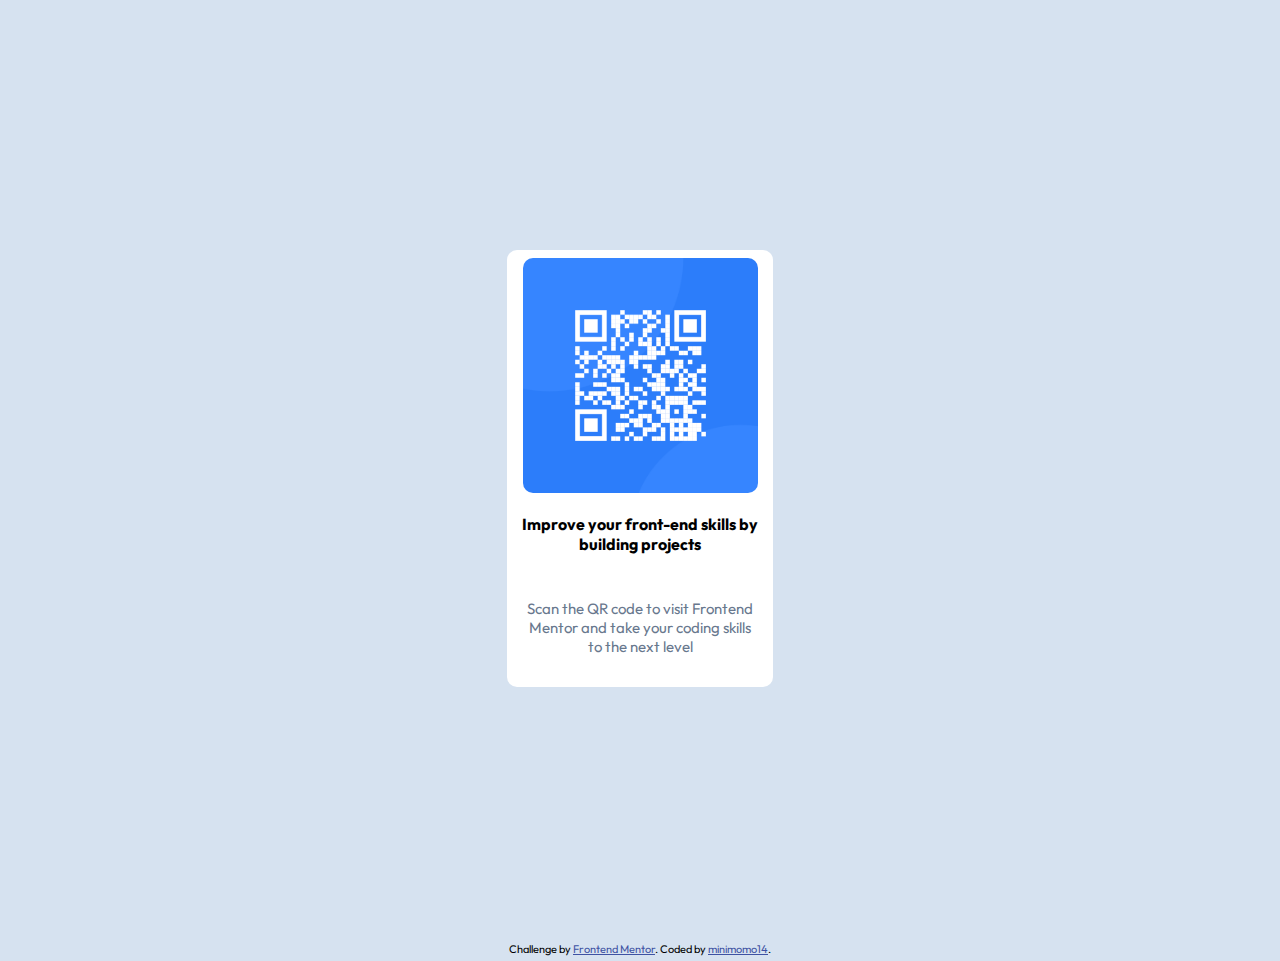
<file: index.html>
<!DOCTYPE html>
<html lang="en">
  <head>
    <meta charset="UTF-8" />
    <meta name="viewport" content="width=device-width, initial-scale=1.0" />
    <!-- displays site properly based on user's device -->

    <link
      rel="icon"
      type="image/png"
      sizes="32x32"
      href="./images/favicon-32x32.png"
    />
    <link rel="stylesheet" href="style.css" />

    <title>Frontend Mentor | QR code component</title>

  </head>
  <body>
    <!-- create qr code card -->
    <div class="container">
      <img src="./images/image-qr-code.png" alt="qr-code" />
      <h4>Improve your front-end skills by building projects</h4>
      <p>
        Scan the QR code to visit Frontend Mentor and take your coding skills to
        the next level
      </p>
    </div>
    <div class="attribution">
      Challenge by
      <a href="https://www.frontendmentor.io?ref=challenge" target="_blank"
        >Frontend Mentor</a
      >. Coded by <a href="#">minimomo14</a>.
    </div>
  </body>
</html>
</file>
<file: style.css>
/* mobile, destop */
/* bg
## Colors

- White: hsl(0, 0%, 100%)

- Slate 300: hsl(212, 45%, 89%)
- Slate 500: hsl(216, 15%, 48%)
- Slate 900: hsl(218, 44%, 22%)

 */

@import url("https://fonts.googleapis.com/css2?family=Outfit:wght@100..900&display=swap");

body {
  font-family: "Outfit", sans-serif;
  font-optical-sizing: auto;
  font-weight: 400;
  background: hsl(212, 45%, 89%);
  margin: 0 auto;
}

.container {
  display: flex;
  flex-direction: column;
  justify-content: center;
  align-items: center;
  text-align: center;
  padding: 8px;
  margin: 250px auto;
  border-radius: 10px;
  width: 250px;
  /* height: 400px;  */
  background: hsl(0, 0%, 100%);
}

img {
  width: 235px;
  height: 235px;
  border-radius: 10px;
}

p {
  font-size: 15px;
  font-weight: normal;
  color: hsl(216, 15%, 48%);
  padding: 8px;
}

.attribution {
  font-size: 11px;
  text-align: center;
  padding: 5px;
}
.attribution a {
  color: hsl(228, 45%, 44%);
}

/* mobile screen */
@media only screen and (max-width: 375px) {
  body {
    margin: 10px auto 0 auto;
  }
  .container {
    display: flex;
    flex-direction: column;
    justify-content: center;
    align-items: center;
    text-align: center;
    padding: 15px;
    margin: 0 auto;
    border-radius: 10px;
    width: 230px;
    height: 400px;
    background: hsl(0, 0%, 100%);
  }

  img {
    width: 225px;
    height: 225px;
    border-radius: 10px;
  }
}
</file>
